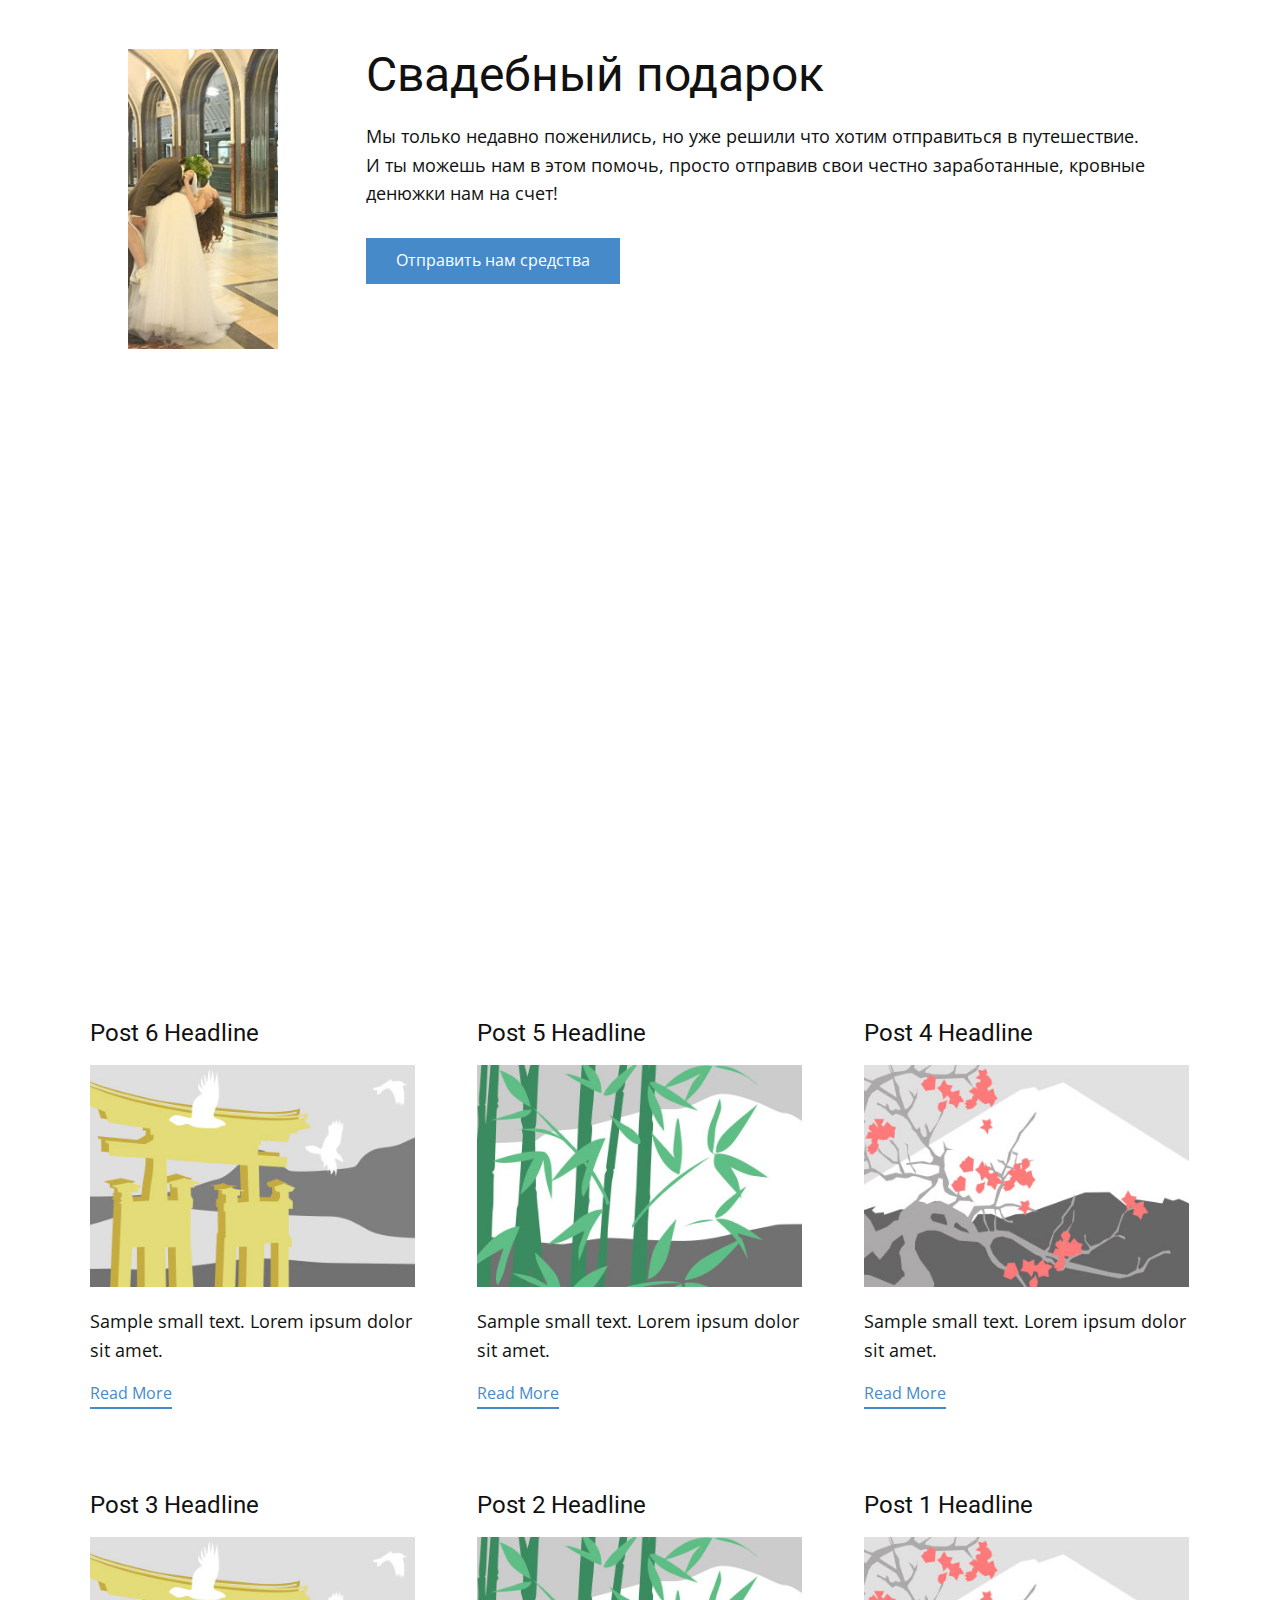
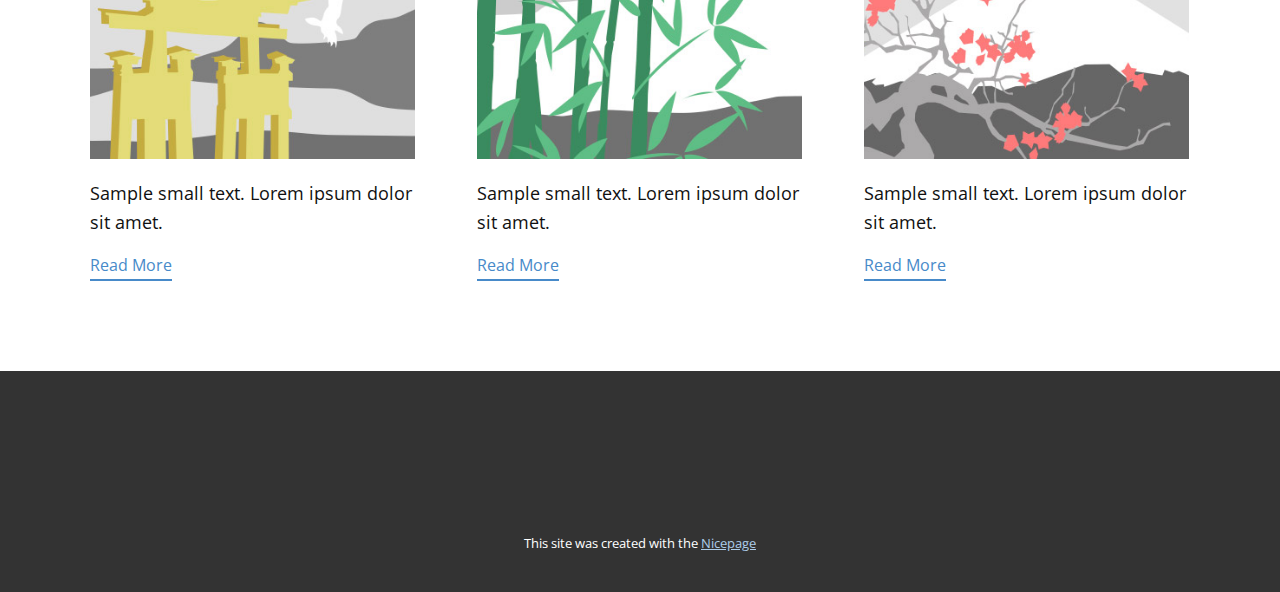
<file: blog/blog.html>
<!DOCTYPE html>
<html style="font-size: 16px;" lang="en"><head>
    <meta name="viewport" content="width=device-width, initial-scale=1.0">
    <meta charset="utf-8">
    <meta name="keywords" content="Свадебный подарок​">
    <meta name="description" content="">
    <title>Blog</title>
    <link rel="stylesheet" href="../nicepage.css" media="screen">
<link rel="stylesheet" href="../Blog-Template.css" media="screen">
    <script class="u-script" type="text/javascript" src="../jquery.js" defer=""></script>
    <script class="u-script" type="text/javascript" src="../nicepage.js" defer=""></script>
    <meta name="generator" content="Nicepage 6.8.9, nicepage.com">
    <link id="u-theme-google-font" rel="stylesheet" href="https://fonts.googleapis.com/css?family=Roboto:100,100i,300,300i,400,400i,500,500i,700,700i,900,900i|Open+Sans:300,300i,400,400i,500,500i,600,600i,700,700i,800,800i">
    
    
    
    <script type="application/ld+json">{
		"@context": "http://schema.org",
		"@type": "Organization",
		"name": ""
}</script>
    <meta name="theme-color" content="#478ac9">
  <meta data-intl-tel-input-cdn-path="intlTelInput/"></head>
  <body data-path-to-root="./" data-include-products="false" class="u-body u-xl-mode" data-lang="en"><header class="u-clearfix u-header u-header" id="sec-43b9"><div class="u-clearfix u-sheet u-sheet-1">
        <div class="data-layout-selected u-clearfix u-expanded-width u-layout-wrap u-layout-wrap-1">
          <div class="u-layout">
            <div class="u-layout-row">
              <div class="u-container-align-center-lg u-container-align-center-md u-container-align-center-sm u-container-align-center-xl u-container-style u-layout-cell u-size-14 u-layout-cell-1">
                <div class="u-container-layout u-valign-middle-xs u-container-layout-1">
                  <img class="u-image u-image-default u-image-1" src="../images/wedding.jpeg" alt="" data-image-width="641" data-image-height="1280">
                </div>
              </div>
              <div class="u-container-style u-layout-cell u-size-46 u-layout-cell-2">
                <div class="u-container-layout u-container-layout-2">
                  <h2 class="u-align-center-xs u-text u-text-default u-text-1">Свадебный подарок </h2>
                  <p class="u-text u-text-default u-text-2">Мы только недавно поженились, но уже решили что хотим отправиться в путешествие.&nbsp;<br>И ты можешь нам в этом помочь, просто отправив свои честно заработанные, кровные денюжки нам на счет!
                  </p>
                  <a href="https://www.tinkoff.ru/cf/23ygJdzORIa" class="u-btn u-button-style u-hover-feature u-hover-palette-2-base u-btn-1"> Отправить нам средства </a>
                </div>
              </div>
            </div>
          </div>
        </div>
      </div></header>
    <section class="u-clearfix u-section-1" id="sec-2474">
      <div class="u-clearfix u-sheet u-valign-middle u-sheet-1"><!--blog--><!--blog_options_json--><!--{"type":"Recent","source":"","tags":"","count":""}--><!--/blog_options_json-->
        <div class="u-blog u-expanded-width u-repeater u-repeater-1"><!--blog_post-->
          <div class="u-blog-post u-container-style u-repeater-item u-white u-repeater-item-1">
            <div class="u-container-layout u-similar-container u-valign-top u-container-layout-1"><!--blog_post_header-->
              <h4 class="u-blog-control u-text u-text-1">
                <a class="u-post-header-link" href="../blog/post-5.html">Post 6 Headline</a>
              </h4><!--/blog_post_header--><!--blog_post_image-->
              <a class="u-post-header-link" href="../blog/post-5.html"><img alt="" class="u-blog-control u-expanded-width u-image u-image-default u-image-1" src="../images/8ad73f3c.jpeg"></a><!--/blog_post_image--><!--blog_post_content-->
              <div class="u-blog-control u-post-content u-text u-text-2 fr-view">Sample small text. Lorem ipsum dolor sit amet.</div><!--/blog_post_content--><!--blog_post_readmore-->
              <a href="../blog/post-5.html" class="u-blog-control u-border-2 u-border-palette-1-base u-btn u-btn-rectangle u-button-style u-none u-btn-1"><!--blog_post_readmore_content--><!--options_json--><!--{"content":"","defaultValue":"Read More"}--><!--/options_json-->Read More<!--/blog_post_readmore_content--></a><!--/blog_post_readmore-->
            </div>
          </div><div class="u-blog-post u-container-style u-repeater-item u-video-cover u-white">
            <div class="u-container-layout u-similar-container u-valign-top u-container-layout-2"><!--blog_post_header-->
              <h4 class="u-blog-control u-text u-text-3">
                <a class="u-post-header-link" href="../blog/post-4.html">Post 5 Headline</a>
              </h4><!--/blog_post_header--><!--blog_post_image-->
              <a class="u-post-header-link" href="../blog/post-4.html"><img alt="" class="u-blog-control u-expanded-width u-image u-image-default u-image-2" src="../images/68f64b9d.jpeg"></a><!--/blog_post_image--><!--blog_post_content-->
              <div class="u-blog-control u-post-content u-text u-text-4 fr-view">Sample small text. Lorem ipsum dolor sit amet.</div><!--/blog_post_content--><!--blog_post_readmore-->
              <a href="../blog/post-4.html" class="u-blog-control u-border-2 u-border-palette-1-base u-btn u-btn-rectangle u-button-style u-none u-btn-2"><!--blog_post_readmore_content--><!--options_json--><!--{"content":"","defaultValue":"Read More"}--><!--/options_json-->Read More<!--/blog_post_readmore_content--></a><!--/blog_post_readmore-->
            </div>
          </div><div class="u-blog-post u-container-style u-repeater-item u-video-cover u-white">
            <div class="u-container-layout u-similar-container u-valign-top u-container-layout-3"><!--blog_post_header-->
              <h4 class="u-blog-control u-text u-text-5">
                <a class="u-post-header-link" href="../blog/post-3.html">Post 4 Headline</a>
              </h4><!--/blog_post_header--><!--blog_post_image-->
              <a class="u-post-header-link" href="../blog/post-3.html"><img alt="" class="u-blog-control u-expanded-width u-image u-image-default u-image-3" src="../images/0fd3416c.jpeg"></a><!--/blog_post_image--><!--blog_post_content-->
              <div class="u-blog-control u-post-content u-text u-text-6 fr-view">Sample small text. Lorem ipsum dolor sit amet.</div><!--/blog_post_content--><!--blog_post_readmore-->
              <a href="../blog/post-3.html" class="u-blog-control u-border-2 u-border-palette-1-base u-btn u-btn-rectangle u-button-style u-none u-btn-3"><!--blog_post_readmore_content--><!--options_json--><!--{"content":"","defaultValue":"Read More"}--><!--/options_json-->Read More<!--/blog_post_readmore_content--></a><!--/blog_post_readmore-->
            </div>
          </div><div class="u-blog-post u-container-style u-repeater-item u-white u-repeater-item-1">
            <div class="u-container-layout u-similar-container u-valign-top u-container-layout-1"><!--blog_post_header-->
              <h4 class="u-blog-control u-text u-text-1">
                <a class="u-post-header-link" href="../blog/post-2.html">Post 3 Headline</a>
              </h4><!--/blog_post_header--><!--blog_post_image-->
              <a class="u-post-header-link" href="../blog/post-2.html"><img alt="" class="u-blog-control u-expanded-width u-image u-image-default u-image-1" src="../images/8ad73f3c.jpeg"></a><!--/blog_post_image--><!--blog_post_content-->
              <div class="u-blog-control u-post-content u-text u-text-2 fr-view">Sample small text. Lorem ipsum dolor sit amet.</div><!--/blog_post_content--><!--blog_post_readmore-->
              <a href="../blog/post-2.html" class="u-blog-control u-border-2 u-border-palette-1-base u-btn u-btn-rectangle u-button-style u-none u-btn-1"><!--blog_post_readmore_content--><!--options_json--><!--{"content":"","defaultValue":"Read More"}--><!--/options_json-->Read More<!--/blog_post_readmore_content--></a><!--/blog_post_readmore-->
            </div>
          </div><div class="u-blog-post u-container-style u-repeater-item u-video-cover u-white">
            <div class="u-container-layout u-similar-container u-valign-top u-container-layout-2"><!--blog_post_header-->
              <h4 class="u-blog-control u-text u-text-3">
                <a class="u-post-header-link" href="../blog/post-1.html">Post 2 Headline</a>
              </h4><!--/blog_post_header--><!--blog_post_image-->
              <a class="u-post-header-link" href="../blog/post-1.html"><img alt="" class="u-blog-control u-expanded-width u-image u-image-default u-image-2" src="../images/68f64b9d.jpeg"></a><!--/blog_post_image--><!--blog_post_content-->
              <div class="u-blog-control u-post-content u-text u-text-4 fr-view">Sample small text. Lorem ipsum dolor sit amet.</div><!--/blog_post_content--><!--blog_post_readmore-->
              <a href="../blog/post-1.html" class="u-blog-control u-border-2 u-border-palette-1-base u-btn u-btn-rectangle u-button-style u-none u-btn-2"><!--blog_post_readmore_content--><!--options_json--><!--{"content":"","defaultValue":"Read More"}--><!--/options_json-->Read More<!--/blog_post_readmore_content--></a><!--/blog_post_readmore-->
            </div>
          </div><div class="u-blog-post u-container-style u-repeater-item u-video-cover u-white">
            <div class="u-container-layout u-similar-container u-valign-top u-container-layout-3"><!--blog_post_header-->
              <h4 class="u-blog-control u-text u-text-5">
                <a class="u-post-header-link" href="../blog/post.html">Post 1 Headline</a>
              </h4><!--/blog_post_header--><!--blog_post_image-->
              <a class="u-post-header-link" href="../blog/post.html"><img alt="" class="u-blog-control u-expanded-width u-image u-image-default u-image-3" src="../images/0fd3416c.jpeg"></a><!--/blog_post_image--><!--blog_post_content-->
              <div class="u-blog-control u-post-content u-text u-text-6 fr-view">Sample small text. Lorem ipsum dolor sit amet.</div><!--/blog_post_content--><!--blog_post_readmore-->
              <a href="../blog/post.html" class="u-blog-control u-border-2 u-border-palette-1-base u-btn u-btn-rectangle u-button-style u-none u-btn-3"><!--blog_post_readmore_content--><!--options_json--><!--{"content":"","defaultValue":"Read More"}--><!--/options_json-->Read More<!--/blog_post_readmore_content--></a><!--/blog_post_readmore-->
            </div>
          </div><!--/blog_post--><!--blog_post-->
          <!--/blog_post--><!--blog_post-->
          <!--/blog_post-->
        </div><!--/blog-->
      </div>
    </section>
    
    
    
    <footer class="u-align-center u-clearfix u-footer u-grey-80 u-footer" id="sec-c118"><div class="u-clearfix u-sheet u-sheet-1"></div></footer>
    <section class="u-backlink u-clearfix u-grey-80">
      <p class="u-text">
        <span>This site was created with the </span>
        <a class="u-link" href="https://nicepage.com/" target="_blank" rel="nofollow">
          <span>Nicepage</span>
        </a>
      </p>
    </section>
  
</body></html>
</file>
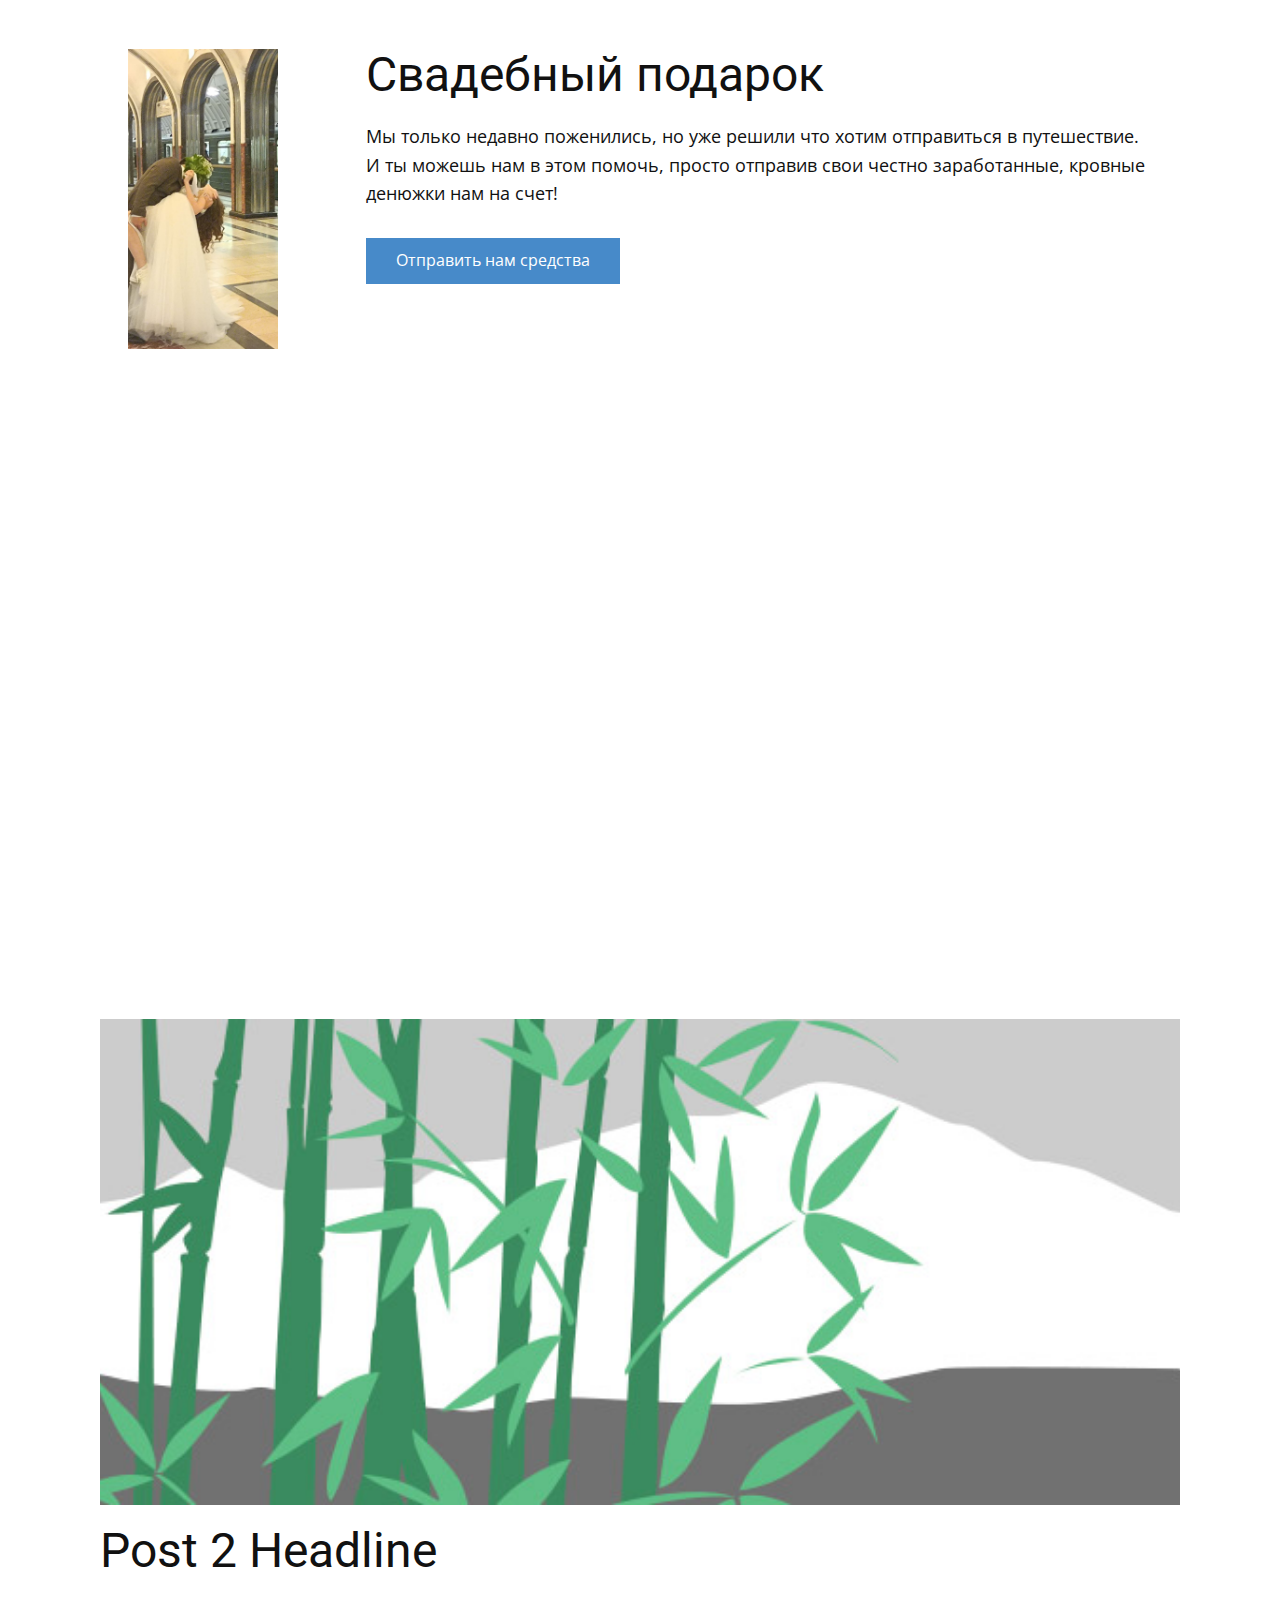
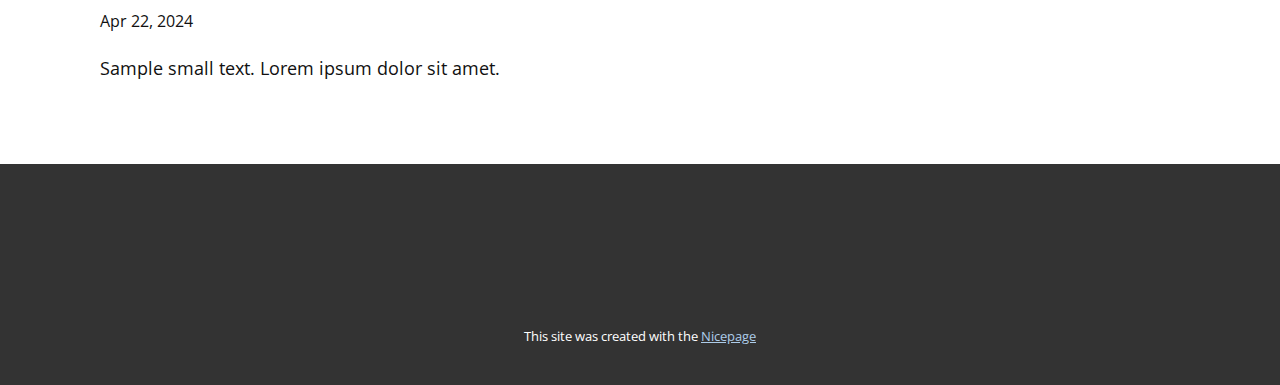
<file: blog/post-1.html>
<!DOCTYPE html>
<html style="font-size: 16px;" lang="en"><head>
    <meta name="viewport" content="width=device-width, initial-scale=1.0">
    <meta charset="utf-8">
    <meta name="keywords" content="Post 1 Headline">
    <meta name="description" content="">
    <title>Post 2 Headline</title>
    <link rel="stylesheet" href="../nicepage.css" media="screen">
<link rel="stylesheet" href="../Post-Template.css" media="screen">
    <script class="u-script" type="text/javascript" src="../jquery.js" defer=""></script>
    <script class="u-script" type="text/javascript" src="../nicepage.js" defer=""></script>
    <meta name="generator" content="Nicepage 6.8.9, nicepage.com">
    <link id="u-theme-google-font" rel="stylesheet" href="https://fonts.googleapis.com/css?family=Roboto:100,100i,300,300i,400,400i,500,500i,700,700i,900,900i|Open+Sans:300,300i,400,400i,500,500i,600,600i,700,700i,800,800i">
    
    
    
    <script type="application/ld+json">{
		"@context": "http://schema.org",
		"@type": "Organization",
		"name": ""
}</script>
    <meta name="theme-color" content="#478ac9">
  <meta data-intl-tel-input-cdn-path="intlTelInput/"></head>
  <body data-path-to-root="./" data-include-products="false" class="u-body u-xl-mode" data-lang="en"><header class="u-clearfix u-header u-header" id="sec-43b9"><div class="u-clearfix u-sheet u-sheet-1">
        <div class="data-layout-selected u-clearfix u-expanded-width u-layout-wrap u-layout-wrap-1">
          <div class="u-layout">
            <div class="u-layout-row">
              <div class="u-container-align-center-lg u-container-align-center-md u-container-align-center-sm u-container-align-center-xl u-container-style u-layout-cell u-size-14 u-layout-cell-1">
                <div class="u-container-layout u-valign-middle-xs u-container-layout-1">
                  <img class="u-image u-image-default u-image-1" src="../images/wedding.jpeg" alt="" data-image-width="641" data-image-height="1280">
                </div>
              </div>
              <div class="u-container-style u-layout-cell u-size-46 u-layout-cell-2">
                <div class="u-container-layout u-container-layout-2">
                  <h2 class="u-align-center-xs u-text u-text-default u-text-1">Свадебный подарок </h2>
                  <p class="u-text u-text-default u-text-2">Мы только недавно поженились, но уже решили что хотим отправиться в путешествие.&nbsp;<br>И ты можешь нам в этом помочь, просто отправив свои честно заработанные, кровные денюжки нам на счет!
                  </p>
                  <a href="https://www.tinkoff.ru/cf/23ygJdzORIa" class="u-btn u-button-style u-hover-feature u-hover-palette-2-base u-btn-1"> Отправить нам средства </a>
                </div>
              </div>
            </div>
          </div>
        </div>
      </div></header>
    <section class="u-align-center u-clearfix u-section-1" id="sec-dccd">
      <div class="u-clearfix u-sheet u-valign-middle-md u-valign-middle-sm u-valign-middle-xs u-sheet-1"><!--post_details--><!--post_details_options_json--><!--{"source":""}--><!--/post_details_options_json--><!--blog_post-->
        <div class="u-container-style u-expanded-width u-post-details u-post-details-1">
          <div class="u-container-layout u-valign-middle u-container-layout-1"><!--blog_post_image-->
            <img alt="" class="u-blog-control u-expanded-width u-image u-image-default u-image-1" src="../images/68f64b9d.jpeg"><!--/blog_post_image--><!--blog_post_header-->
            <h2 class="u-blog-control u-text u-text-1">Post 2 Headline</h2><!--/blog_post_header--><!--blog_post_metadata-->
            <div class="u-blog-control u-metadata u-metadata-1"><!--blog_post_metadata_date-->
              <span class="u-meta-date u-meta-icon">Apr 22, 2024</span><!--/blog_post_metadata_date--><!--blog_post_metadata_category-->
              <!--/blog_post_metadata_category--><!--blog_post_metadata_comments-->
              <!--/blog_post_metadata_comments-->
            </div><!--/blog_post_metadata--><!--blog_post_content-->
            <div class="u-align-justify u-blog-control u-post-content u-text u-text-2 fr-view">
  Sample small text. Lorem ipsum dolor sit amet.
  </div><!--/blog_post_content-->
          </div>
        </div><!--/blog_post--><!--/post_details-->
      </div>
    </section>
    
    
    
    <footer class="u-align-center u-clearfix u-footer u-grey-80 u-footer" id="sec-c118"><div class="u-clearfix u-sheet u-sheet-1"></div></footer>
    <section class="u-backlink u-clearfix u-grey-80">
      <p class="u-text">
        <span>This site was created with the </span>
        <a class="u-link" href="https://nicepage.com/" target="_blank" rel="nofollow">
          <span>Nicepage</span>
        </a>
      </p>
    </section>
  
</body></html>
</file>
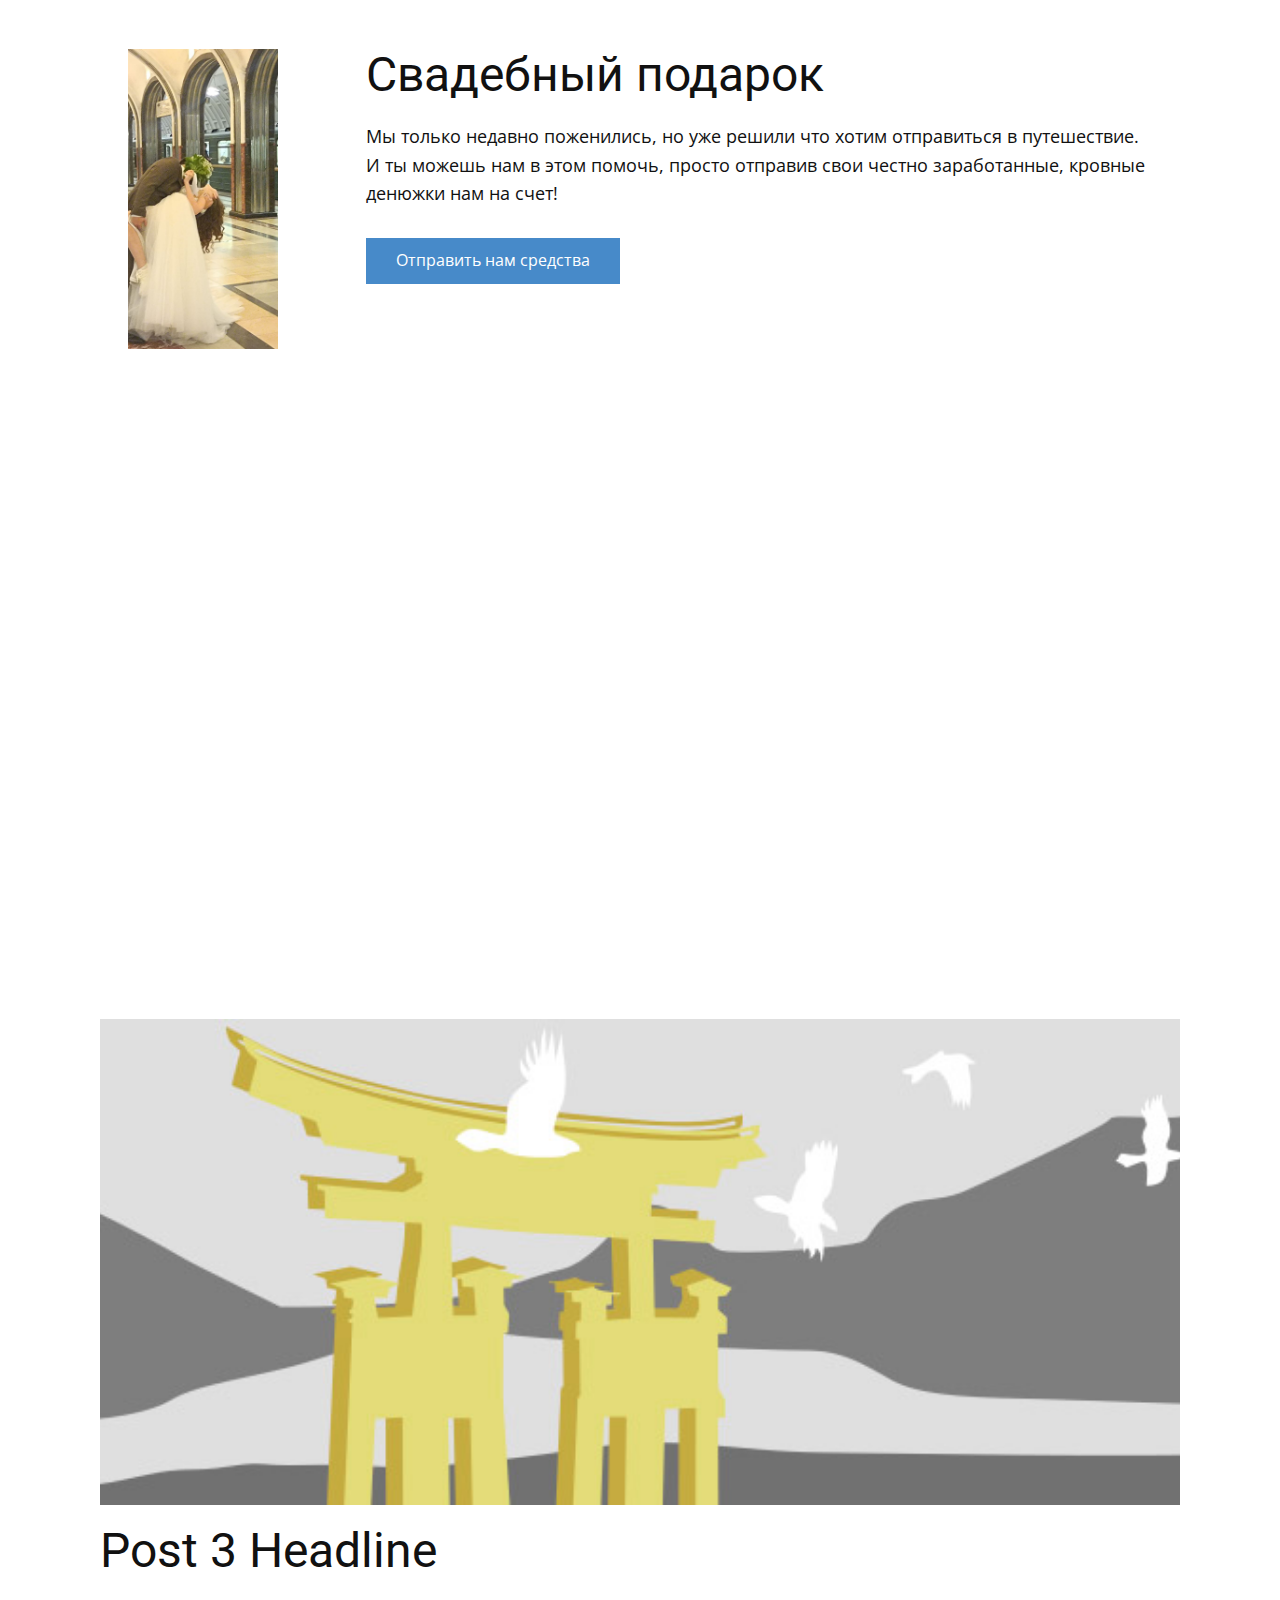
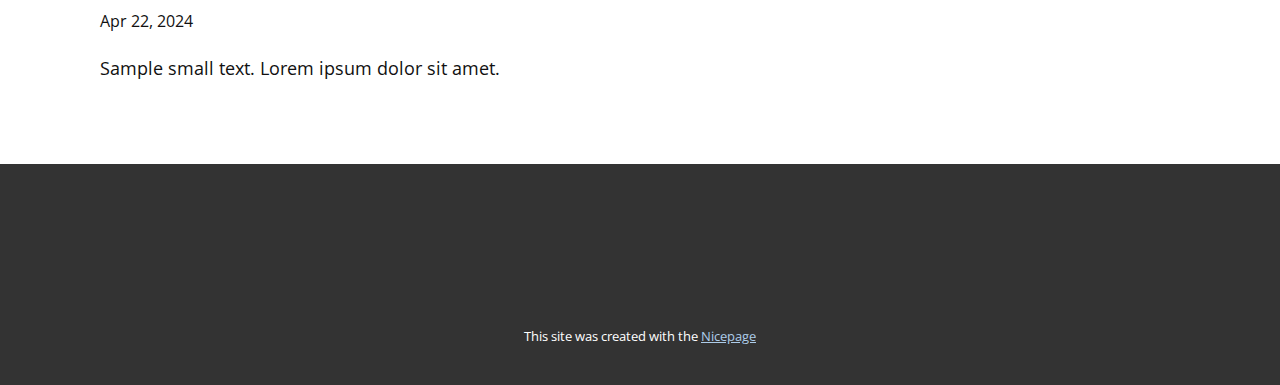
<file: blog/post-2.html>
<!DOCTYPE html>
<html style="font-size: 16px;" lang="en"><head>
    <meta name="viewport" content="width=device-width, initial-scale=1.0">
    <meta charset="utf-8">
    <meta name="keywords" content="Post 1 Headline">
    <meta name="description" content="">
    <title>Post 3 Headline</title>
    <link rel="stylesheet" href="../nicepage.css" media="screen">
<link rel="stylesheet" href="../Post-Template.css" media="screen">
    <script class="u-script" type="text/javascript" src="../jquery.js" defer=""></script>
    <script class="u-script" type="text/javascript" src="../nicepage.js" defer=""></script>
    <meta name="generator" content="Nicepage 6.8.9, nicepage.com">
    <link id="u-theme-google-font" rel="stylesheet" href="https://fonts.googleapis.com/css?family=Roboto:100,100i,300,300i,400,400i,500,500i,700,700i,900,900i|Open+Sans:300,300i,400,400i,500,500i,600,600i,700,700i,800,800i">
    
    
    
    <script type="application/ld+json">{
		"@context": "http://schema.org",
		"@type": "Organization",
		"name": ""
}</script>
    <meta name="theme-color" content="#478ac9">
  <meta data-intl-tel-input-cdn-path="intlTelInput/"></head>
  <body data-path-to-root="./" data-include-products="false" class="u-body u-xl-mode" data-lang="en"><header class="u-clearfix u-header u-header" id="sec-43b9"><div class="u-clearfix u-sheet u-sheet-1">
        <div class="data-layout-selected u-clearfix u-expanded-width u-layout-wrap u-layout-wrap-1">
          <div class="u-layout">
            <div class="u-layout-row">
              <div class="u-container-align-center-lg u-container-align-center-md u-container-align-center-sm u-container-align-center-xl u-container-style u-layout-cell u-size-14 u-layout-cell-1">
                <div class="u-container-layout u-valign-middle-xs u-container-layout-1">
                  <img class="u-image u-image-default u-image-1" src="../images/wedding.jpeg" alt="" data-image-width="641" data-image-height="1280">
                </div>
              </div>
              <div class="u-container-style u-layout-cell u-size-46 u-layout-cell-2">
                <div class="u-container-layout u-container-layout-2">
                  <h2 class="u-align-center-xs u-text u-text-default u-text-1">Свадебный подарок </h2>
                  <p class="u-text u-text-default u-text-2">Мы только недавно поженились, но уже решили что хотим отправиться в путешествие.&nbsp;<br>И ты можешь нам в этом помочь, просто отправив свои честно заработанные, кровные денюжки нам на счет!
                  </p>
                  <a href="https://www.tinkoff.ru/cf/23ygJdzORIa" class="u-btn u-button-style u-hover-feature u-hover-palette-2-base u-btn-1"> Отправить нам средства </a>
                </div>
              </div>
            </div>
          </div>
        </div>
      </div></header>
    <section class="u-align-center u-clearfix u-section-1" id="sec-dccd">
      <div class="u-clearfix u-sheet u-valign-middle-md u-valign-middle-sm u-valign-middle-xs u-sheet-1"><!--post_details--><!--post_details_options_json--><!--{"source":""}--><!--/post_details_options_json--><!--blog_post-->
        <div class="u-container-style u-expanded-width u-post-details u-post-details-1">
          <div class="u-container-layout u-valign-middle u-container-layout-1"><!--blog_post_image-->
            <img alt="" class="u-blog-control u-expanded-width u-image u-image-default u-image-1" src="../images/8ad73f3c.jpeg"><!--/blog_post_image--><!--blog_post_header-->
            <h2 class="u-blog-control u-text u-text-1">Post 3 Headline</h2><!--/blog_post_header--><!--blog_post_metadata-->
            <div class="u-blog-control u-metadata u-metadata-1"><!--blog_post_metadata_date-->
              <span class="u-meta-date u-meta-icon">Apr 22, 2024</span><!--/blog_post_metadata_date--><!--blog_post_metadata_category-->
              <!--/blog_post_metadata_category--><!--blog_post_metadata_comments-->
              <!--/blog_post_metadata_comments-->
            </div><!--/blog_post_metadata--><!--blog_post_content-->
            <div class="u-align-justify u-blog-control u-post-content u-text u-text-2 fr-view">
  Sample small text. Lorem ipsum dolor sit amet.
  </div><!--/blog_post_content-->
          </div>
        </div><!--/blog_post--><!--/post_details-->
      </div>
    </section>
    
    
    
    <footer class="u-align-center u-clearfix u-footer u-grey-80 u-footer" id="sec-c118"><div class="u-clearfix u-sheet u-sheet-1"></div></footer>
    <section class="u-backlink u-clearfix u-grey-80">
      <p class="u-text">
        <span>This site was created with the </span>
        <a class="u-link" href="https://nicepage.com/" target="_blank" rel="nofollow">
          <span>Nicepage</span>
        </a>
      </p>
    </section>
  
</body></html>
</file>
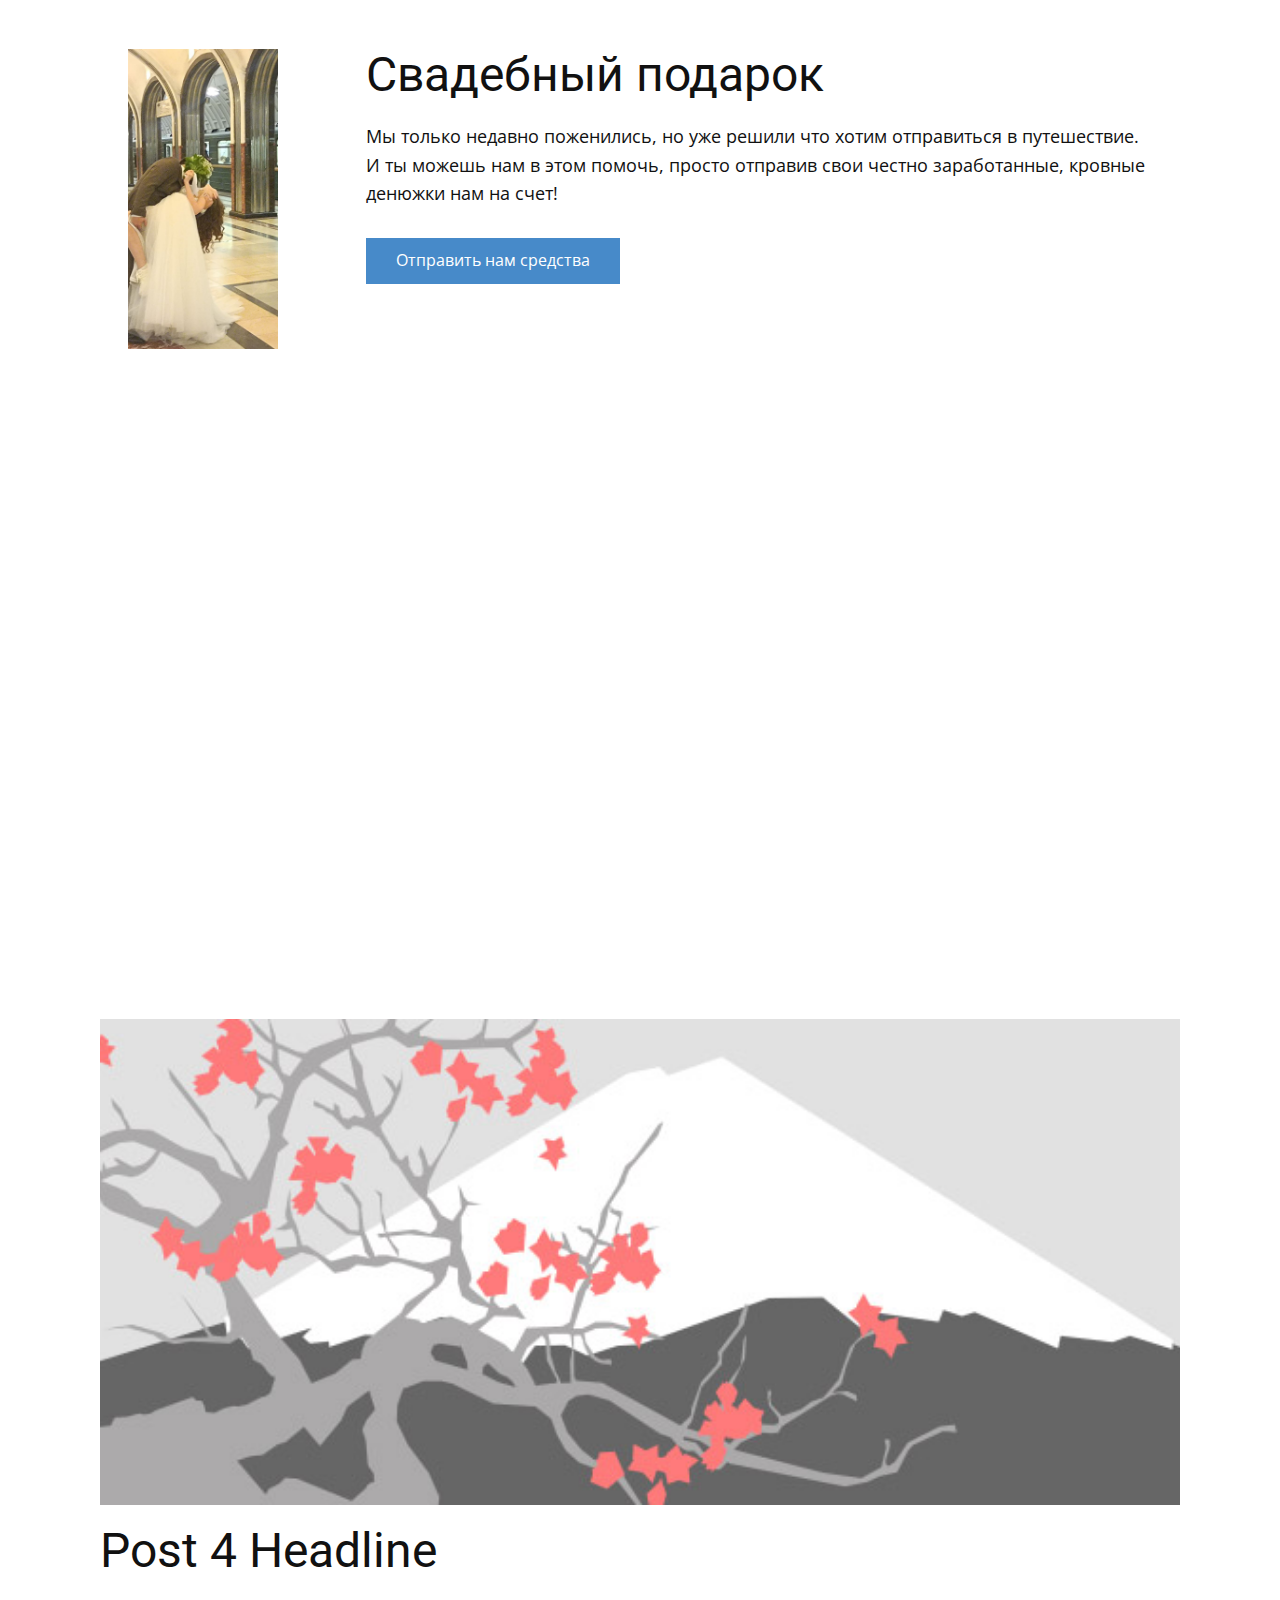
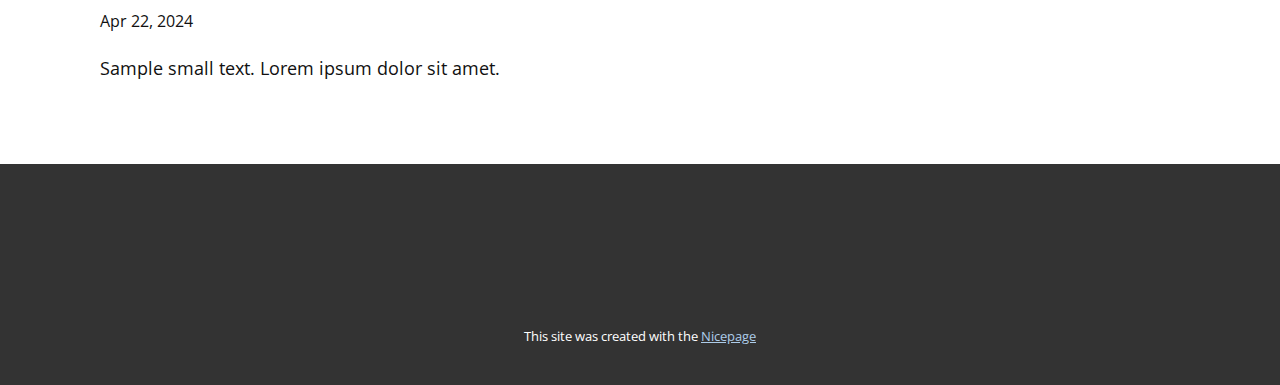
<file: blog/post-3.html>
<!DOCTYPE html>
<html style="font-size: 16px;" lang="en"><head>
    <meta name="viewport" content="width=device-width, initial-scale=1.0">
    <meta charset="utf-8">
    <meta name="keywords" content="Post 1 Headline">
    <meta name="description" content="">
    <title>Post 4 Headline</title>
    <link rel="stylesheet" href="../nicepage.css" media="screen">
<link rel="stylesheet" href="../Post-Template.css" media="screen">
    <script class="u-script" type="text/javascript" src="../jquery.js" defer=""></script>
    <script class="u-script" type="text/javascript" src="../nicepage.js" defer=""></script>
    <meta name="generator" content="Nicepage 6.8.9, nicepage.com">
    <link id="u-theme-google-font" rel="stylesheet" href="https://fonts.googleapis.com/css?family=Roboto:100,100i,300,300i,400,400i,500,500i,700,700i,900,900i|Open+Sans:300,300i,400,400i,500,500i,600,600i,700,700i,800,800i">
    
    
    
    <script type="application/ld+json">{
		"@context": "http://schema.org",
		"@type": "Organization",
		"name": ""
}</script>
    <meta name="theme-color" content="#478ac9">
  <meta data-intl-tel-input-cdn-path="intlTelInput/"></head>
  <body data-path-to-root="./" data-include-products="false" class="u-body u-xl-mode" data-lang="en"><header class="u-clearfix u-header u-header" id="sec-43b9"><div class="u-clearfix u-sheet u-sheet-1">
        <div class="data-layout-selected u-clearfix u-expanded-width u-layout-wrap u-layout-wrap-1">
          <div class="u-layout">
            <div class="u-layout-row">
              <div class="u-container-align-center-lg u-container-align-center-md u-container-align-center-sm u-container-align-center-xl u-container-style u-layout-cell u-size-14 u-layout-cell-1">
                <div class="u-container-layout u-valign-middle-xs u-container-layout-1">
                  <img class="u-image u-image-default u-image-1" src="../images/wedding.jpeg" alt="" data-image-width="641" data-image-height="1280">
                </div>
              </div>
              <div class="u-container-style u-layout-cell u-size-46 u-layout-cell-2">
                <div class="u-container-layout u-container-layout-2">
                  <h2 class="u-align-center-xs u-text u-text-default u-text-1">Свадебный подарок </h2>
                  <p class="u-text u-text-default u-text-2">Мы только недавно поженились, но уже решили что хотим отправиться в путешествие.&nbsp;<br>И ты можешь нам в этом помочь, просто отправив свои честно заработанные, кровные денюжки нам на счет!
                  </p>
                  <a href="https://www.tinkoff.ru/cf/23ygJdzORIa" class="u-btn u-button-style u-hover-feature u-hover-palette-2-base u-btn-1"> Отправить нам средства </a>
                </div>
              </div>
            </div>
          </div>
        </div>
      </div></header>
    <section class="u-align-center u-clearfix u-section-1" id="sec-dccd">
      <div class="u-clearfix u-sheet u-valign-middle-md u-valign-middle-sm u-valign-middle-xs u-sheet-1"><!--post_details--><!--post_details_options_json--><!--{"source":""}--><!--/post_details_options_json--><!--blog_post-->
        <div class="u-container-style u-expanded-width u-post-details u-post-details-1">
          <div class="u-container-layout u-valign-middle u-container-layout-1"><!--blog_post_image-->
            <img alt="" class="u-blog-control u-expanded-width u-image u-image-default u-image-1" src="../images/0fd3416c.jpeg"><!--/blog_post_image--><!--blog_post_header-->
            <h2 class="u-blog-control u-text u-text-1">Post 4 Headline</h2><!--/blog_post_header--><!--blog_post_metadata-->
            <div class="u-blog-control u-metadata u-metadata-1"><!--blog_post_metadata_date-->
              <span class="u-meta-date u-meta-icon">Apr 22, 2024</span><!--/blog_post_metadata_date--><!--blog_post_metadata_category-->
              <!--/blog_post_metadata_category--><!--blog_post_metadata_comments-->
              <!--/blog_post_metadata_comments-->
            </div><!--/blog_post_metadata--><!--blog_post_content-->
            <div class="u-align-justify u-blog-control u-post-content u-text u-text-2 fr-view">
  Sample small text. Lorem ipsum dolor sit amet.
  </div><!--/blog_post_content-->
          </div>
        </div><!--/blog_post--><!--/post_details-->
      </div>
    </section>
    
    
    
    <footer class="u-align-center u-clearfix u-footer u-grey-80 u-footer" id="sec-c118"><div class="u-clearfix u-sheet u-sheet-1"></div></footer>
    <section class="u-backlink u-clearfix u-grey-80">
      <p class="u-text">
        <span>This site was created with the </span>
        <a class="u-link" href="https://nicepage.com/" target="_blank" rel="nofollow">
          <span>Nicepage</span>
        </a>
      </p>
    </section>
  
</body></html>
</file>
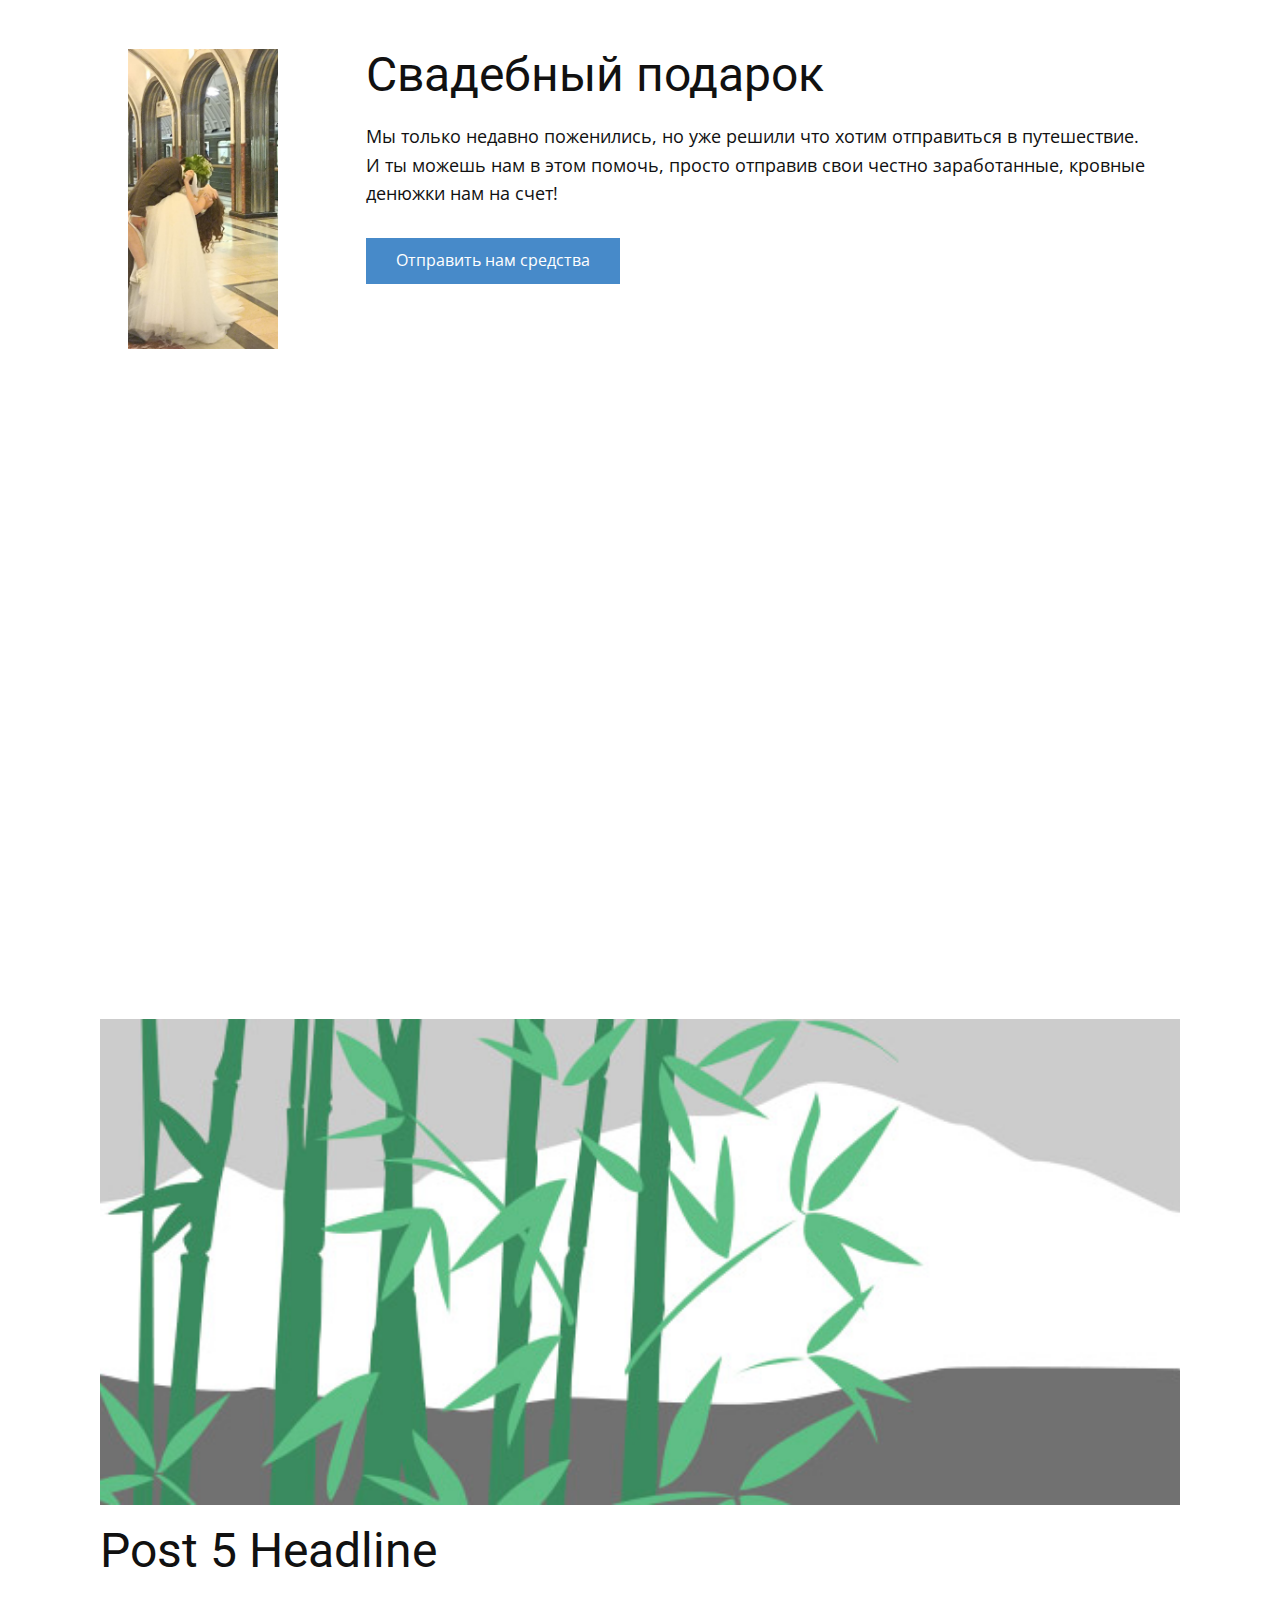
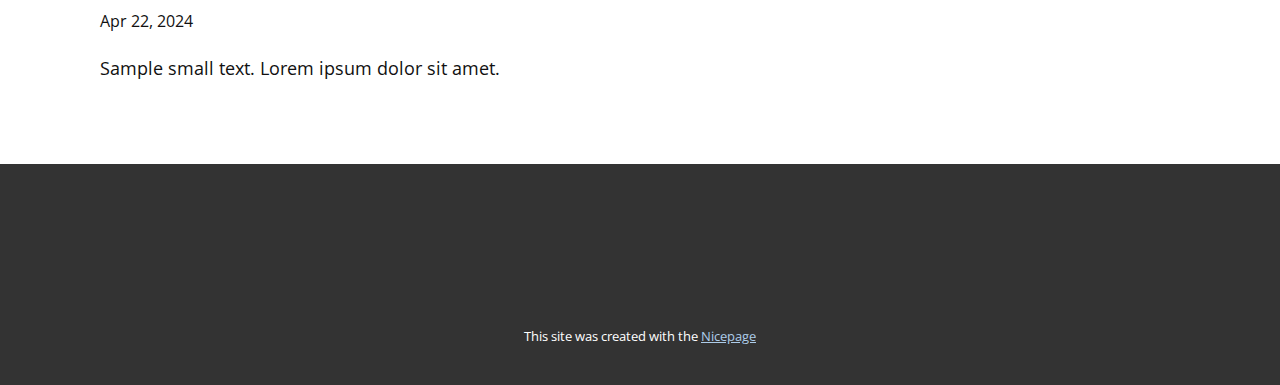
<file: blog/post-4.html>
<!DOCTYPE html>
<html style="font-size: 16px;" lang="en"><head>
    <meta name="viewport" content="width=device-width, initial-scale=1.0">
    <meta charset="utf-8">
    <meta name="keywords" content="Post 1 Headline">
    <meta name="description" content="">
    <title>Post 5 Headline</title>
    <link rel="stylesheet" href="../nicepage.css" media="screen">
<link rel="stylesheet" href="../Post-Template.css" media="screen">
    <script class="u-script" type="text/javascript" src="../jquery.js" defer=""></script>
    <script class="u-script" type="text/javascript" src="../nicepage.js" defer=""></script>
    <meta name="generator" content="Nicepage 6.8.9, nicepage.com">
    <link id="u-theme-google-font" rel="stylesheet" href="https://fonts.googleapis.com/css?family=Roboto:100,100i,300,300i,400,400i,500,500i,700,700i,900,900i|Open+Sans:300,300i,400,400i,500,500i,600,600i,700,700i,800,800i">
    
    
    
    <script type="application/ld+json">{
		"@context": "http://schema.org",
		"@type": "Organization",
		"name": ""
}</script>
    <meta name="theme-color" content="#478ac9">
  <meta data-intl-tel-input-cdn-path="intlTelInput/"></head>
  <body data-path-to-root="./" data-include-products="false" class="u-body u-xl-mode" data-lang="en"><header class="u-clearfix u-header u-header" id="sec-43b9"><div class="u-clearfix u-sheet u-sheet-1">
        <div class="data-layout-selected u-clearfix u-expanded-width u-layout-wrap u-layout-wrap-1">
          <div class="u-layout">
            <div class="u-layout-row">
              <div class="u-container-align-center-lg u-container-align-center-md u-container-align-center-sm u-container-align-center-xl u-container-style u-layout-cell u-size-14 u-layout-cell-1">
                <div class="u-container-layout u-valign-middle-xs u-container-layout-1">
                  <img class="u-image u-image-default u-image-1" src="../images/wedding.jpeg" alt="" data-image-width="641" data-image-height="1280">
                </div>
              </div>
              <div class="u-container-style u-layout-cell u-size-46 u-layout-cell-2">
                <div class="u-container-layout u-container-layout-2">
                  <h2 class="u-align-center-xs u-text u-text-default u-text-1">Свадебный подарок </h2>
                  <p class="u-text u-text-default u-text-2">Мы только недавно поженились, но уже решили что хотим отправиться в путешествие.&nbsp;<br>И ты можешь нам в этом помочь, просто отправив свои честно заработанные, кровные денюжки нам на счет!
                  </p>
                  <a href="https://www.tinkoff.ru/cf/23ygJdzORIa" class="u-btn u-button-style u-hover-feature u-hover-palette-2-base u-btn-1"> Отправить нам средства </a>
                </div>
              </div>
            </div>
          </div>
        </div>
      </div></header>
    <section class="u-align-center u-clearfix u-section-1" id="sec-dccd">
      <div class="u-clearfix u-sheet u-valign-middle-md u-valign-middle-sm u-valign-middle-xs u-sheet-1"><!--post_details--><!--post_details_options_json--><!--{"source":""}--><!--/post_details_options_json--><!--blog_post-->
        <div class="u-container-style u-expanded-width u-post-details u-post-details-1">
          <div class="u-container-layout u-valign-middle u-container-layout-1"><!--blog_post_image-->
            <img alt="" class="u-blog-control u-expanded-width u-image u-image-default u-image-1" src="../images/68f64b9d.jpeg"><!--/blog_post_image--><!--blog_post_header-->
            <h2 class="u-blog-control u-text u-text-1">Post 5 Headline</h2><!--/blog_post_header--><!--blog_post_metadata-->
            <div class="u-blog-control u-metadata u-metadata-1"><!--blog_post_metadata_date-->
              <span class="u-meta-date u-meta-icon">Apr 22, 2024</span><!--/blog_post_metadata_date--><!--blog_post_metadata_category-->
              <!--/blog_post_metadata_category--><!--blog_post_metadata_comments-->
              <!--/blog_post_metadata_comments-->
            </div><!--/blog_post_metadata--><!--blog_post_content-->
            <div class="u-align-justify u-blog-control u-post-content u-text u-text-2 fr-view">
  Sample small text. Lorem ipsum dolor sit amet.
  </div><!--/blog_post_content-->
          </div>
        </div><!--/blog_post--><!--/post_details-->
      </div>
    </section>
    
    
    
    <footer class="u-align-center u-clearfix u-footer u-grey-80 u-footer" id="sec-c118"><div class="u-clearfix u-sheet u-sheet-1"></div></footer>
    <section class="u-backlink u-clearfix u-grey-80">
      <p class="u-text">
        <span>This site was created with the </span>
        <a class="u-link" href="https://nicepage.com/" target="_blank" rel="nofollow">
          <span>Nicepage</span>
        </a>
      </p>
    </section>
  
</body></html>
</file>
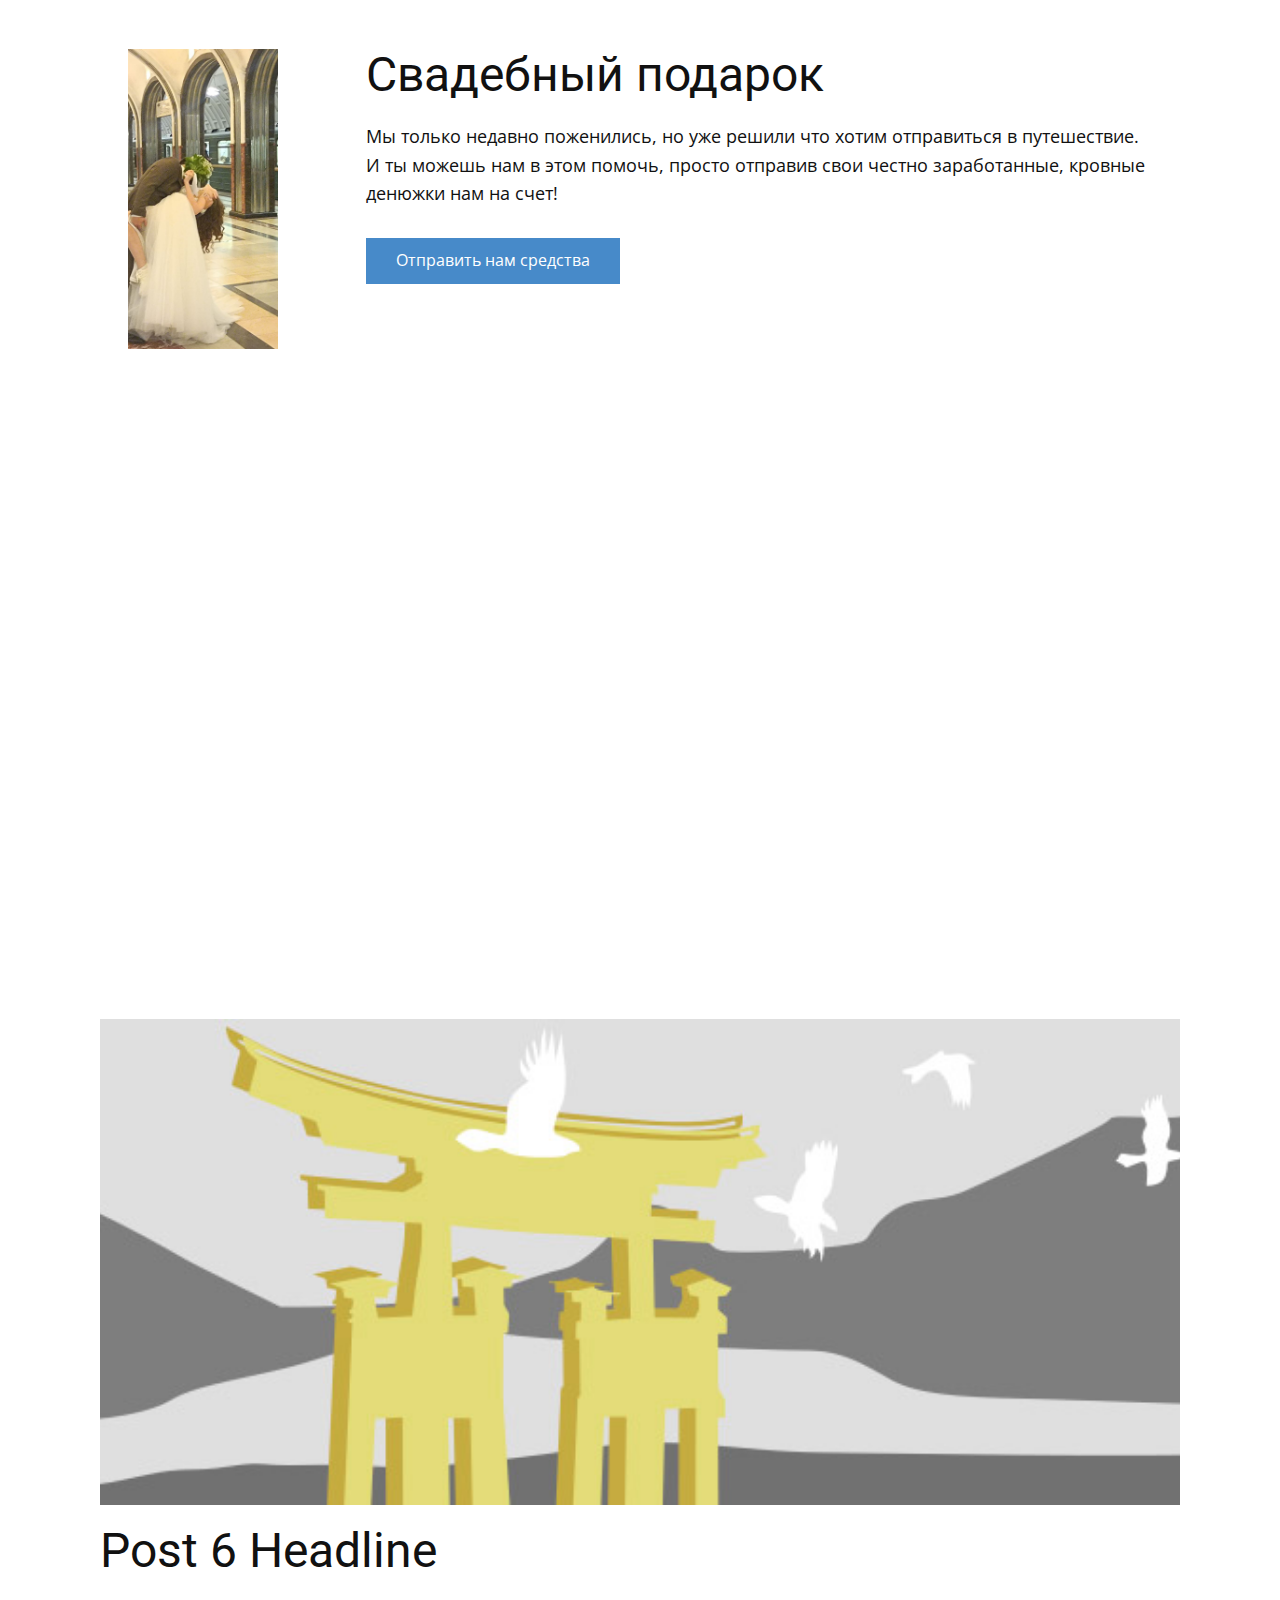
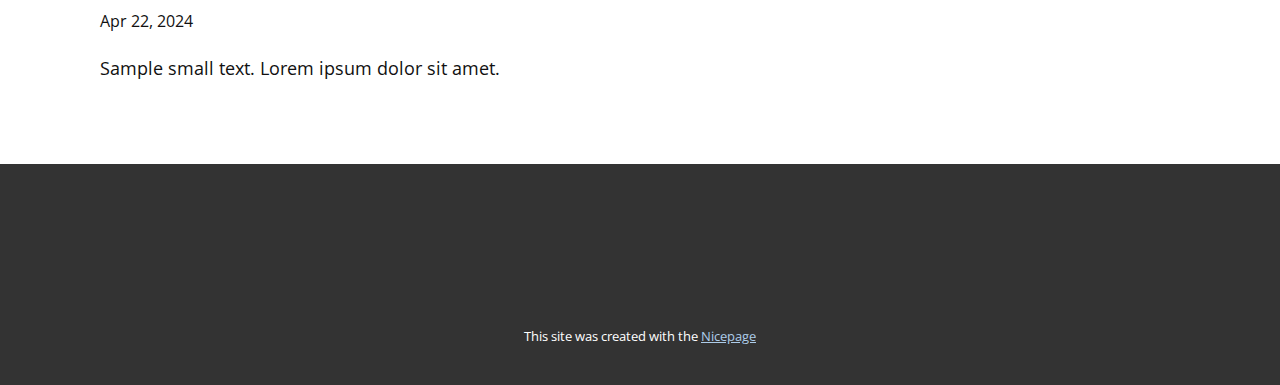
<file: blog/post-5.html>
<!DOCTYPE html>
<html style="font-size: 16px;" lang="en"><head>
    <meta name="viewport" content="width=device-width, initial-scale=1.0">
    <meta charset="utf-8">
    <meta name="keywords" content="Post 1 Headline">
    <meta name="description" content="">
    <title>Post 6 Headline</title>
    <link rel="stylesheet" href="../nicepage.css" media="screen">
<link rel="stylesheet" href="../Post-Template.css" media="screen">
    <script class="u-script" type="text/javascript" src="../jquery.js" defer=""></script>
    <script class="u-script" type="text/javascript" src="../nicepage.js" defer=""></script>
    <meta name="generator" content="Nicepage 6.8.9, nicepage.com">
    <link id="u-theme-google-font" rel="stylesheet" href="https://fonts.googleapis.com/css?family=Roboto:100,100i,300,300i,400,400i,500,500i,700,700i,900,900i|Open+Sans:300,300i,400,400i,500,500i,600,600i,700,700i,800,800i">
    
    
    
    <script type="application/ld+json">{
		"@context": "http://schema.org",
		"@type": "Organization",
		"name": ""
}</script>
    <meta name="theme-color" content="#478ac9">
  <meta data-intl-tel-input-cdn-path="intlTelInput/"></head>
  <body data-path-to-root="./" data-include-products="false" class="u-body u-xl-mode" data-lang="en"><header class="u-clearfix u-header u-header" id="sec-43b9"><div class="u-clearfix u-sheet u-sheet-1">
        <div class="data-layout-selected u-clearfix u-expanded-width u-layout-wrap u-layout-wrap-1">
          <div class="u-layout">
            <div class="u-layout-row">
              <div class="u-container-align-center-lg u-container-align-center-md u-container-align-center-sm u-container-align-center-xl u-container-style u-layout-cell u-size-14 u-layout-cell-1">
                <div class="u-container-layout u-valign-middle-xs u-container-layout-1">
                  <img class="u-image u-image-default u-image-1" src="../images/wedding.jpeg" alt="" data-image-width="641" data-image-height="1280">
                </div>
              </div>
              <div class="u-container-style u-layout-cell u-size-46 u-layout-cell-2">
                <div class="u-container-layout u-container-layout-2">
                  <h2 class="u-align-center-xs u-text u-text-default u-text-1">Свадебный подарок </h2>
                  <p class="u-text u-text-default u-text-2">Мы только недавно поженились, но уже решили что хотим отправиться в путешествие.&nbsp;<br>И ты можешь нам в этом помочь, просто отправив свои честно заработанные, кровные денюжки нам на счет!
                  </p>
                  <a href="https://www.tinkoff.ru/cf/23ygJdzORIa" class="u-btn u-button-style u-hover-feature u-hover-palette-2-base u-btn-1"> Отправить нам средства </a>
                </div>
              </div>
            </div>
          </div>
        </div>
      </div></header>
    <section class="u-align-center u-clearfix u-section-1" id="sec-dccd">
      <div class="u-clearfix u-sheet u-valign-middle-md u-valign-middle-sm u-valign-middle-xs u-sheet-1"><!--post_details--><!--post_details_options_json--><!--{"source":""}--><!--/post_details_options_json--><!--blog_post-->
        <div class="u-container-style u-expanded-width u-post-details u-post-details-1">
          <div class="u-container-layout u-valign-middle u-container-layout-1"><!--blog_post_image-->
            <img alt="" class="u-blog-control u-expanded-width u-image u-image-default u-image-1" src="../images/8ad73f3c.jpeg"><!--/blog_post_image--><!--blog_post_header-->
            <h2 class="u-blog-control u-text u-text-1">Post 6 Headline</h2><!--/blog_post_header--><!--blog_post_metadata-->
            <div class="u-blog-control u-metadata u-metadata-1"><!--blog_post_metadata_date-->
              <span class="u-meta-date u-meta-icon">Apr 22, 2024</span><!--/blog_post_metadata_date--><!--blog_post_metadata_category-->
              <!--/blog_post_metadata_category--><!--blog_post_metadata_comments-->
              <!--/blog_post_metadata_comments-->
            </div><!--/blog_post_metadata--><!--blog_post_content-->
            <div class="u-align-justify u-blog-control u-post-content u-text u-text-2 fr-view">
  Sample small text. Lorem ipsum dolor sit amet.
  </div><!--/blog_post_content-->
          </div>
        </div><!--/blog_post--><!--/post_details-->
      </div>
    </section>
    
    
    
    <footer class="u-align-center u-clearfix u-footer u-grey-80 u-footer" id="sec-c118"><div class="u-clearfix u-sheet u-sheet-1"></div></footer>
    <section class="u-backlink u-clearfix u-grey-80">
      <p class="u-text">
        <span>This site was created with the </span>
        <a class="u-link" href="https://nicepage.com/" target="_blank" rel="nofollow">
          <span>Nicepage</span>
        </a>
      </p>
    </section>
  
</body></html>
</file>
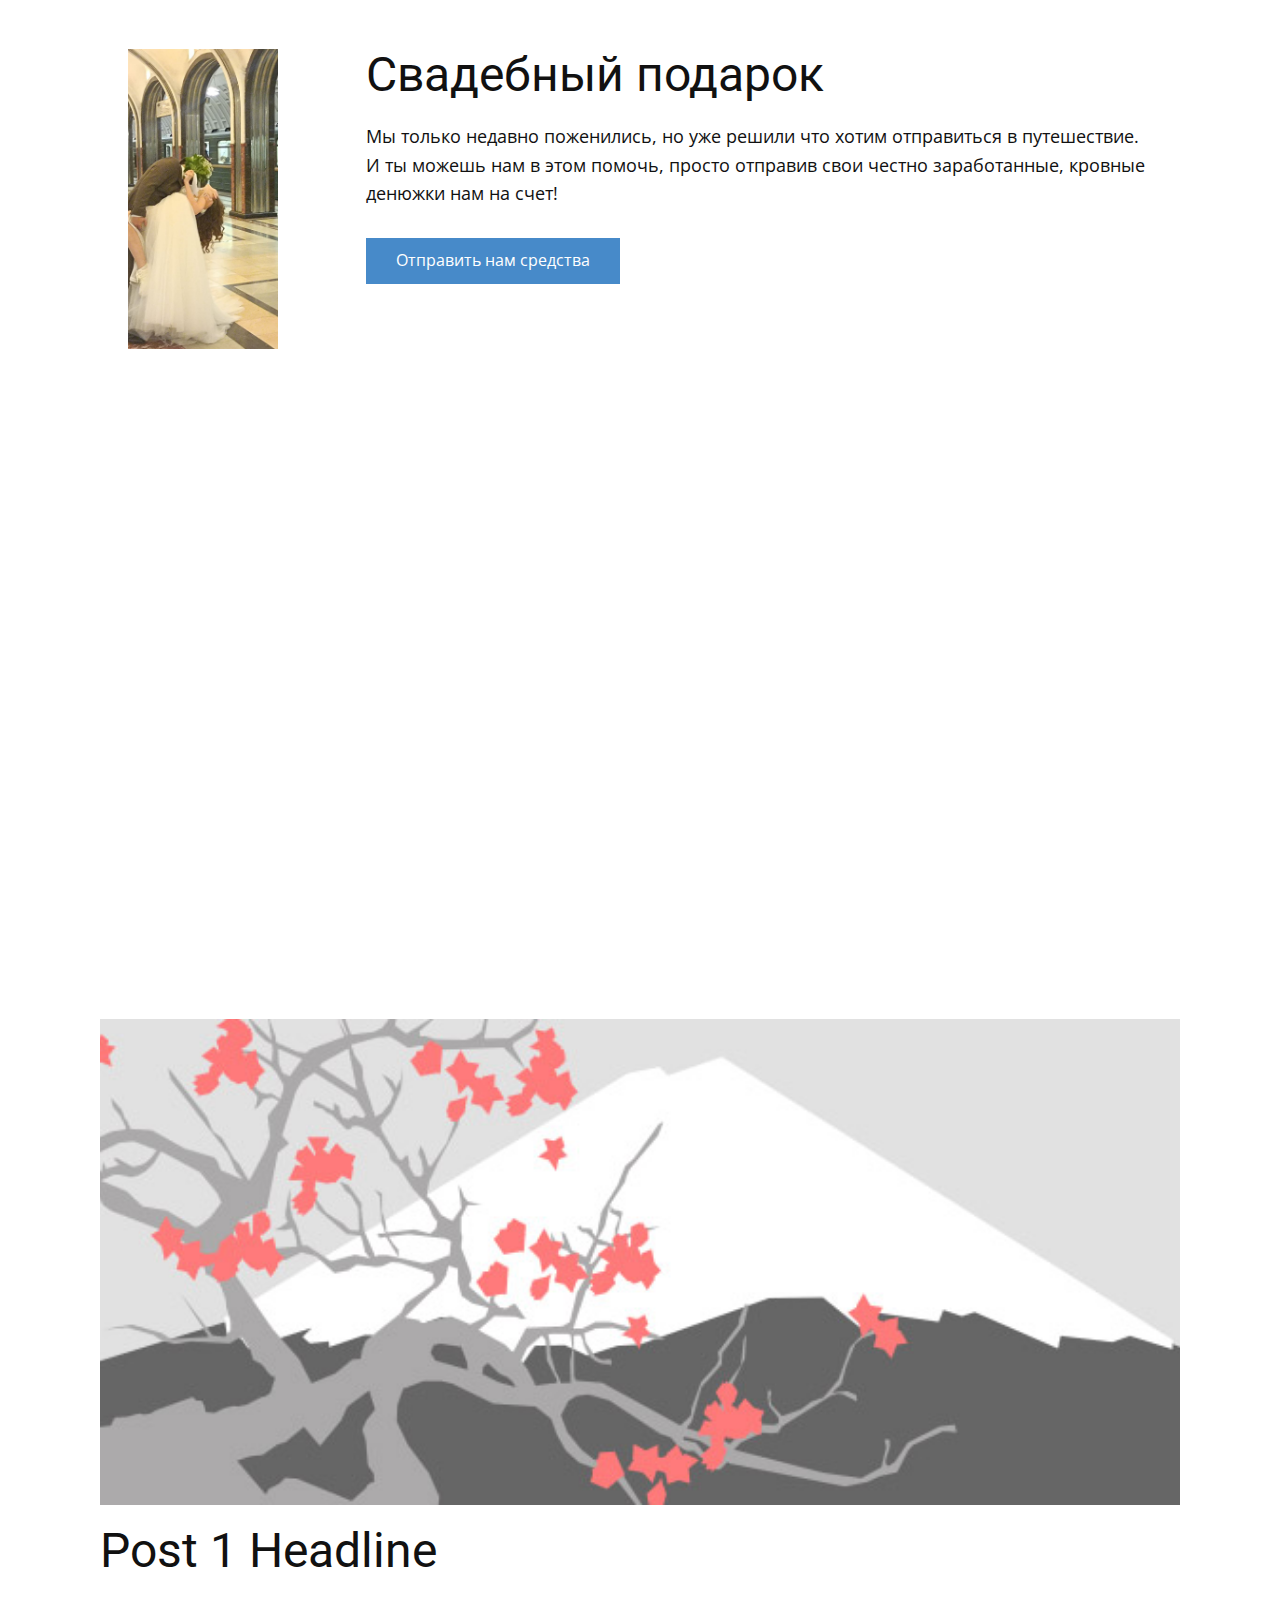
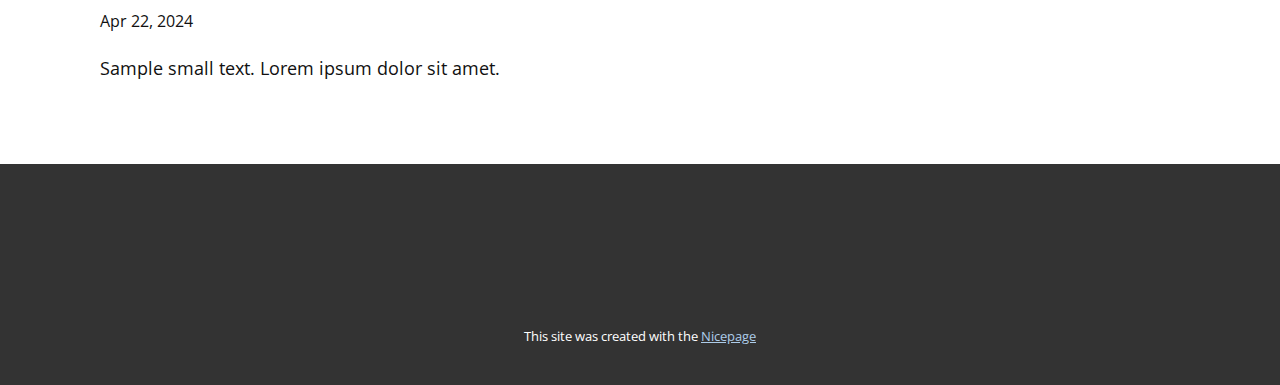
<file: blog/post.html>
<!DOCTYPE html>
<html style="font-size: 16px;" lang="en"><head>
    <meta name="viewport" content="width=device-width, initial-scale=1.0">
    <meta charset="utf-8">
    <meta name="keywords" content="Post 1 Headline">
    <meta name="description" content="">
    <title>Post 1 Headline</title>
    <link rel="stylesheet" href="../nicepage.css" media="screen">
<link rel="stylesheet" href="../Post-Template.css" media="screen">
    <script class="u-script" type="text/javascript" src="../jquery.js" defer=""></script>
    <script class="u-script" type="text/javascript" src="../nicepage.js" defer=""></script>
    <meta name="generator" content="Nicepage 6.8.9, nicepage.com">
    <link id="u-theme-google-font" rel="stylesheet" href="https://fonts.googleapis.com/css?family=Roboto:100,100i,300,300i,400,400i,500,500i,700,700i,900,900i|Open+Sans:300,300i,400,400i,500,500i,600,600i,700,700i,800,800i">
    
    
    
    <script type="application/ld+json">{
		"@context": "http://schema.org",
		"@type": "Organization",
		"name": ""
}</script>
    <meta name="theme-color" content="#478ac9">
  <meta data-intl-tel-input-cdn-path="intlTelInput/"></head>
  <body data-path-to-root="./" data-include-products="false" class="u-body u-xl-mode" data-lang="en"><header class="u-clearfix u-header u-header" id="sec-43b9"><div class="u-clearfix u-sheet u-sheet-1">
        <div class="data-layout-selected u-clearfix u-expanded-width u-layout-wrap u-layout-wrap-1">
          <div class="u-layout">
            <div class="u-layout-row">
              <div class="u-container-align-center-lg u-container-align-center-md u-container-align-center-sm u-container-align-center-xl u-container-style u-layout-cell u-size-14 u-layout-cell-1">
                <div class="u-container-layout u-valign-middle-xs u-container-layout-1">
                  <img class="u-image u-image-default u-image-1" src="../images/wedding.jpeg" alt="" data-image-width="641" data-image-height="1280">
                </div>
              </div>
              <div class="u-container-style u-layout-cell u-size-46 u-layout-cell-2">
                <div class="u-container-layout u-container-layout-2">
                  <h2 class="u-align-center-xs u-text u-text-default u-text-1">Свадебный подарок </h2>
                  <p class="u-text u-text-default u-text-2">Мы только недавно поженились, но уже решили что хотим отправиться в путешествие.&nbsp;<br>И ты можешь нам в этом помочь, просто отправив свои честно заработанные, кровные денюжки нам на счет!
                  </p>
                  <a href="https://www.tinkoff.ru/cf/23ygJdzORIa" class="u-btn u-button-style u-hover-feature u-hover-palette-2-base u-btn-1"> Отправить нам средства </a>
                </div>
              </div>
            </div>
          </div>
        </div>
      </div></header>
    <section class="u-align-center u-clearfix u-section-1" id="sec-dccd">
      <div class="u-clearfix u-sheet u-valign-middle-md u-valign-middle-sm u-valign-middle-xs u-sheet-1"><!--post_details--><!--post_details_options_json--><!--{"source":""}--><!--/post_details_options_json--><!--blog_post-->
        <div class="u-container-style u-expanded-width u-post-details u-post-details-1">
          <div class="u-container-layout u-valign-middle u-container-layout-1"><!--blog_post_image-->
            <img alt="" class="u-blog-control u-expanded-width u-image u-image-default u-image-1" src="../images/0fd3416c.jpeg"><!--/blog_post_image--><!--blog_post_header-->
            <h2 class="u-blog-control u-text u-text-1">Post 1 Headline</h2><!--/blog_post_header--><!--blog_post_metadata-->
            <div class="u-blog-control u-metadata u-metadata-1"><!--blog_post_metadata_date-->
              <span class="u-meta-date u-meta-icon">Apr 22, 2024</span><!--/blog_post_metadata_date--><!--blog_post_metadata_category-->
              <!--/blog_post_metadata_category--><!--blog_post_metadata_comments-->
              <!--/blog_post_metadata_comments-->
            </div><!--/blog_post_metadata--><!--blog_post_content-->
            <div class="u-align-justify u-blog-control u-post-content u-text u-text-2 fr-view">
  Sample small text. Lorem ipsum dolor sit amet.
  </div><!--/blog_post_content-->
          </div>
        </div><!--/blog_post--><!--/post_details-->
      </div>
    </section>
    
    
    
    <footer class="u-align-center u-clearfix u-footer u-grey-80 u-footer" id="sec-c118"><div class="u-clearfix u-sheet u-sheet-1"></div></footer>
    <section class="u-backlink u-clearfix u-grey-80">
      <p class="u-text">
        <span>This site was created with the </span>
        <a class="u-link" href="https://nicepage.com/" target="_blank" rel="nofollow">
          <span>Nicepage</span>
        </a>
      </p>
    </section>
  
</body></html>
</file>
